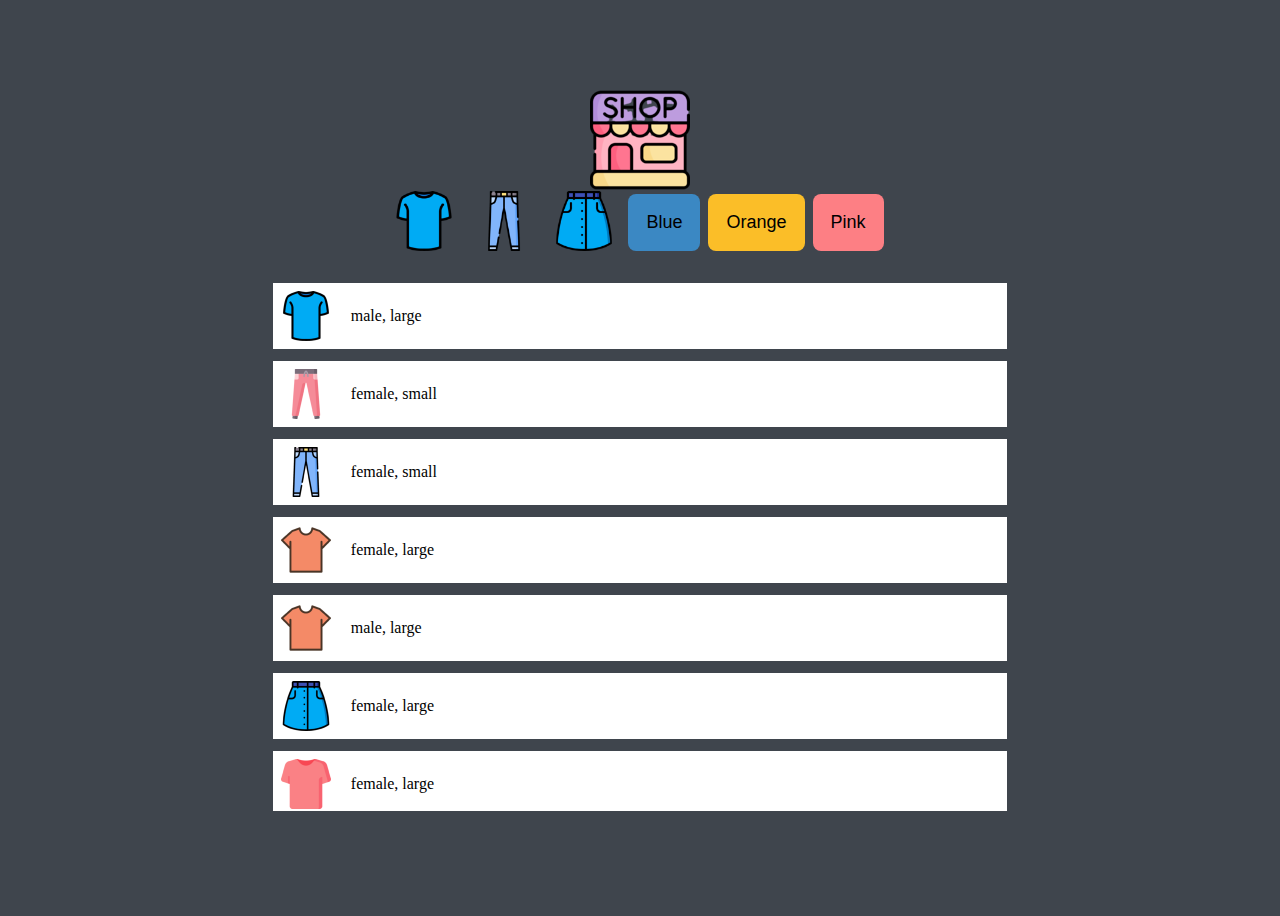
<file: index.html>
<!DOCTYPE html>
<html lang="en">
  <head>
    <meta charset="UTF-8" />
    <meta name="viewport" content="width=device-width, initial-scale=1.0" />
    <link rel="stylesheet" href="style.css" />
    <script src="main.js" defer></script>
    <title>Online Shopping</title>
  </head>
  <body>
    <!-- Logo -->
    <img class="logo" src="imgs/shop.png" alt="Logo" />

    <!-- Buttons -->
    <section class="buttons">
      <button class="btn">
        <img
          src="imgs/blue-tshirt.png"
          alt="tshirt"
          class="imgBtn"
          data-key="type"
          data-value="tshirt"
        />
      </button>
      <button class="btn">
        <img
          src="imgs/blue-pants.png"
          alt="pants"
          class="imgBtn"
          data-key="type"
          data-value="pants"
        />
      </button>
      <button class="btn">
        <img
          src="imgs/blue-skirt.png"
          alt="skirt"
          class="imgBtn"
          data-key="type"
          data-value="skirt"
        />
      </button>
      <button class="btn colorBtn blue" data-key="color" , data-value="blue">
        Blue
      </button>
      <button
        class="btn colorBtn orange"
        data-key="color"
        ,
        data-value="orange"
      >
        Orange
      </button>
      <button class="btn colorBtn pink" data-key="color" , data-value="pink">
        Pink
      </button>
    </section>

    <!-- Items -->
    <ul class="items"></ul>
  </body>
</html>
</file>
<file: style.css>
:root {
  /* color */
  --color-black: #3f454d;
  --color-white: #ffffff;
  --color-blue: #3b88c3;
  --color-orange: #fbbe28;
  --color-pink: #fd7f84;
  --color-light-gray: #dfdfdf;

  /* size */
  --size-button: 60px;
  --button-font-size: 18px;
}

body {
  height: 100vh;
  background-color: var(--color-black);
  display: flex;
  flex-direction: column;
  justify-content: center;
  align-items: center;
}

.logo {
  cursor: pointer;
  transition: transform 200ms ease;
}

.btn {
  background-color: transparent;
  border: none;
  outline: none;
  cursor: pointer;
  transition: transform 200ms ease;
  margin-right: 8px;
}

.buttons {
  display: flex;
  align-items: center;
}

.btn:hover,
.logo:hover {
  transform: scale(1.2);
}

.imgBtn {
  width: var(--size-button);
  height: var(--size-button);
}

.colorBtn {
  font-size: var(--button-font-size);
  padding: 18px;
  border-radius: 8px;
}

.blue {
  background-color: var(--color-blue);
}

.orange {
  background-color: var(--color-orange);
}

.pink {
  background-color: var(--color-pink);
}

.items {
  width: 60%;
  height: 60%;
  list-style: none;
  padding-left: 0;
  overflow-y: scroll;
}

.item {
  background-color: var(--color-white);
  display: flex;
  align-items: center;
  padding: 8px;
  margin: 12px;
}

.item__thumbnail {
  width: 50px;
  height: 50px;
}

.item__description {
  margin-left: 20px;
}
</file>
